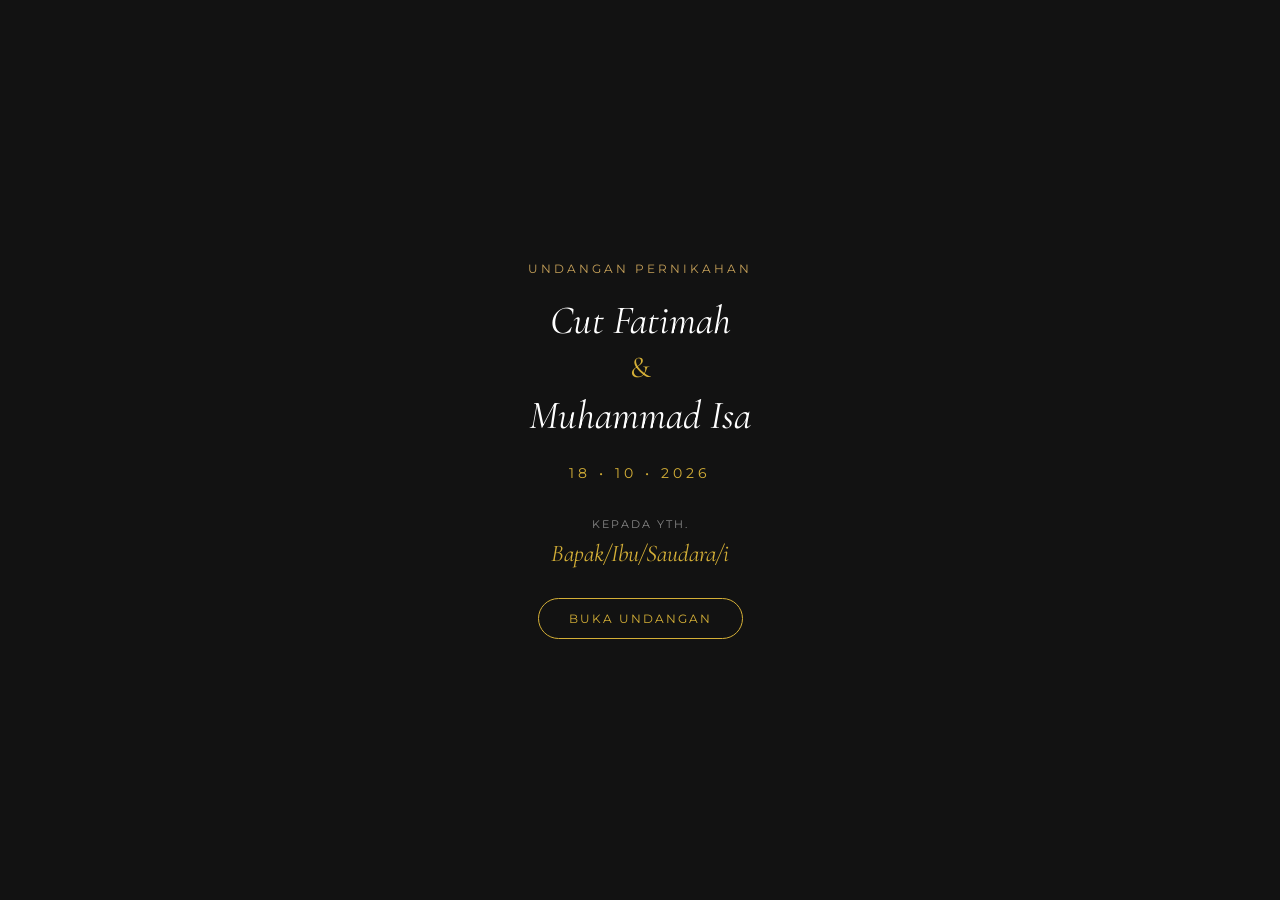
<file: index.html>
<!DOCTYPE html>
<html lang="id">
<head>
    <meta charset="UTF-8">
    <meta name="viewport" content="width=device-width, initial-scale=1.0">
    <title>Undangan Pernikahan Cut Fatimah & Muhammad Isa</title>
    <link href="https://fonts.googleapis.com/css2?family=Cormorant+Garamond:ital,wght@0,400;0,600;1,400&family=Montserrat:wght@300;400&display=swap" rel="stylesheet">
    <style>
        * {
            margin: 0;
            padding: 0;
            box-sizing: border-box;
        }
        body {
            background-color: #121212;
            color: #d4af37;
            font-family: 'Montserrat', sans-serif;
            text-align: center;
            height: 100vh;
            display: flex;
            justify-content: center;
            align-items: center;
            overflow: hidden;
        }
        .container {
            max-width: 400px;
            padding: 20px;
            width: 100%;
        }
        .subtitle {
            font-size: 12px;
            letter-spacing: 3px;
            text-transform: uppercase;
            margin-bottom: 20px;
            color: #c5a059;
        }
        h1 {
            font-family: 'Cormorant Garamond', serif;
            font-size: 40px;
            font-weight: 400;
            font-style: italic;
            color: #ffffff;
            margin-bottom: 5px;
        }
        .amp {
            font-family: 'Cormorant Garamond', serif;
            font-size: 30px;
            color: #d4af37;
            display: block;
            margin: 5px 0;
        }
        .date {
            font-size: 14px;
            letter-spacing: 4px;
            margin: 25px 0 35px 0;
            color: #d4af37;
        }
        .guest-box {
            margin-bottom: 30px;
        }
        .guest-label {
            font-size: 11px;
            letter-spacing: 2px;
            text-transform: uppercase;
            color: #888;
            margin-bottom: 8px;
        }
        .guest-name {
            font-family: 'Cormorant Garamond', serif;
            font-size: 24px;
            font-style: italic;
            color: #d4af37;
        }
        .btn {
            display: inline-block;
            padding: 12px 30px;
            border: 1px solid #d4af37;
            color: #d4af37;
            text-decoration: none;
            border-radius: 30px;
            font-size: 12px;
            letter-spacing: 2px;
            text-transform: uppercase;
            transition: all 0.3s ease;
        }
        .btn:hover {
            background-color: #d4af37;
            color: #121212;
        }
    </style>
</head>
<body>

    <div class="container">
        <div class="subtitle">Undangan Pernikahan</div>
        
        <h1>Cut Fatimah</h1>
        <span class="amp">&</span>
        <h1>Muhammad Isa</h1>
        
        <div class="date">18 &bull; 10 &bull; 2026</div>
        
        <div class="guest-box">
            <div class="guest-label">Kepada Yth.</div>
            <div class="guest-name">Bapak/Ibu/Saudara/i</div>
        </div>

        <a href="home.html" class="btn">Buka Undangan</a>
    </div>

</body>
</html>
</file>
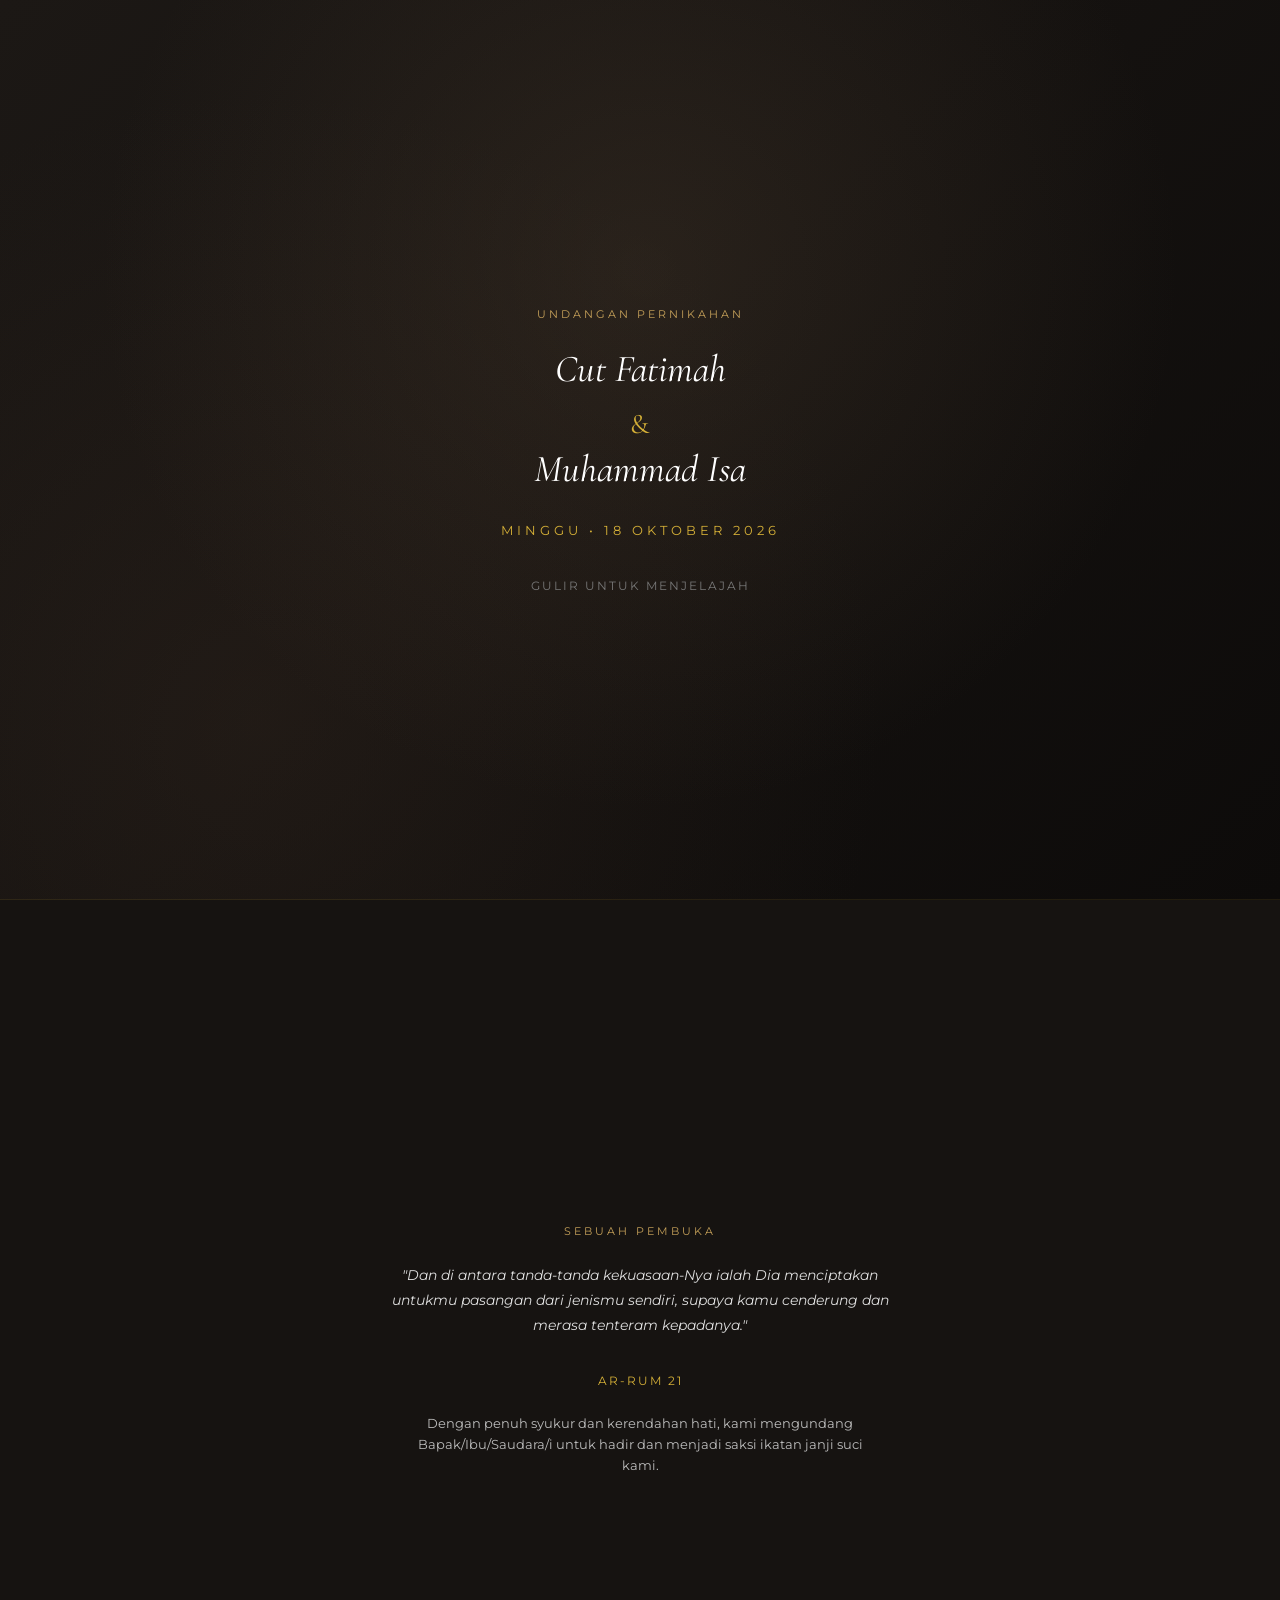
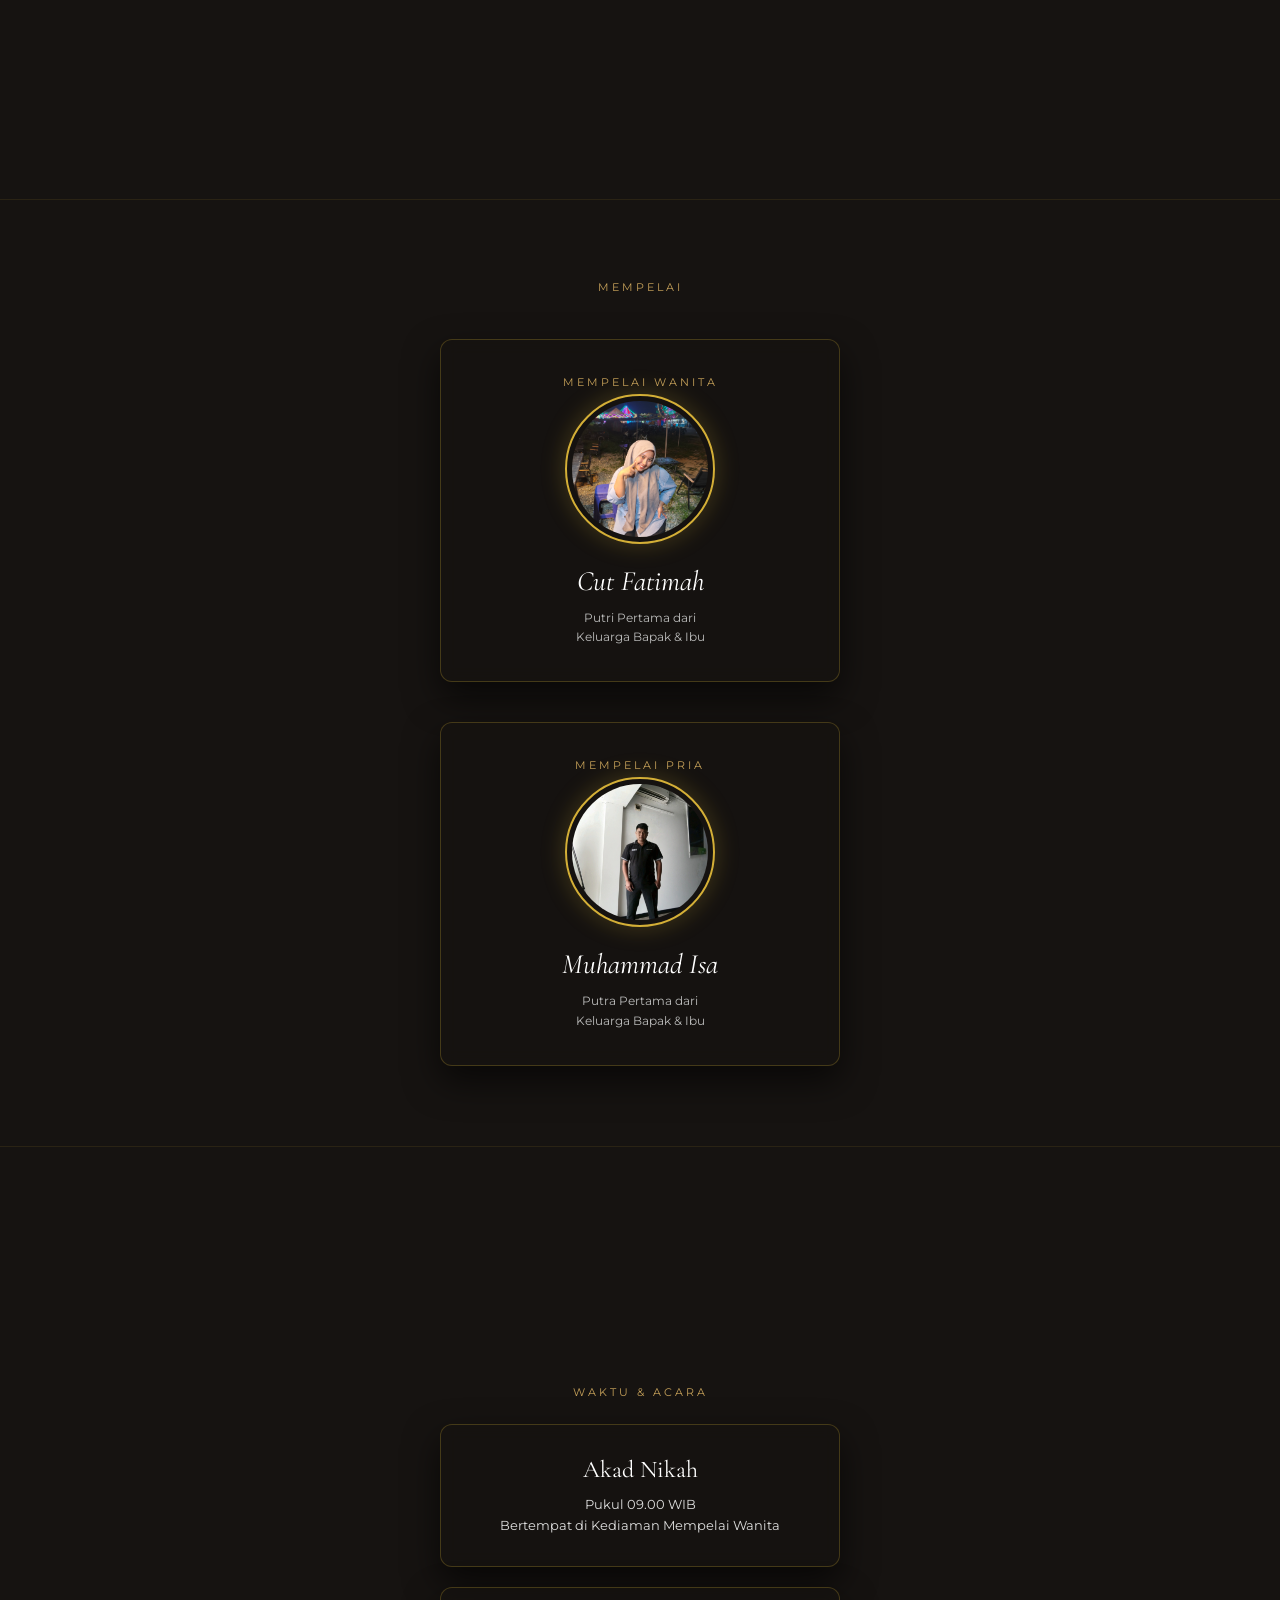
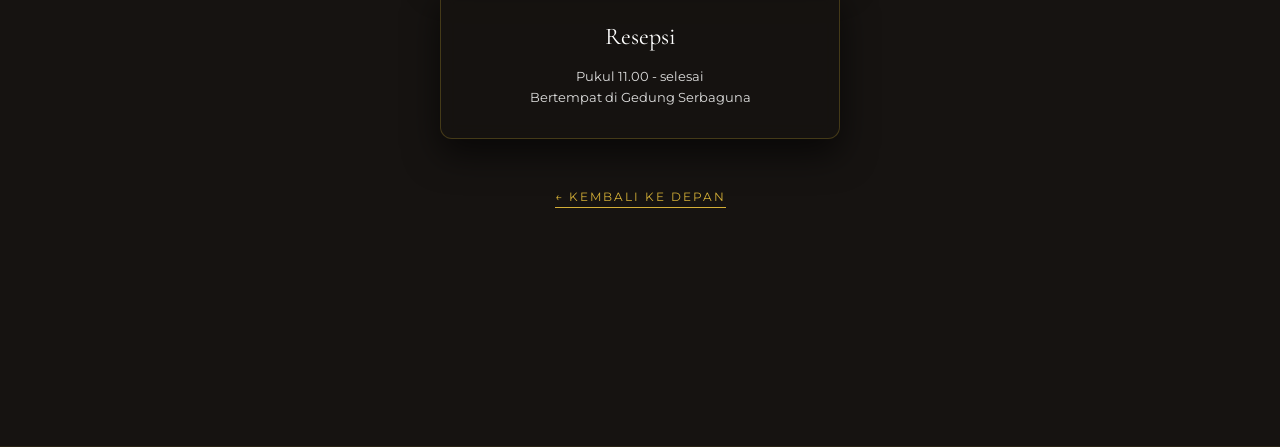
<file: home.html>
<!DOCTYPE html>
<html lang="id">
<head>
    <meta charset="UTF-8">
    <meta name="viewport" content="width=device-width, initial-scale=1.0">
    <title>Pernikahan Cut Fatimah & Muhammad Isa</title>
    <link href="https://fonts.googleapis.com/css2?family=Cormorant+Garamond:ital,wght@0,400;0,600;1,400&family=Montserrat:wght@300;400;500&display=swap" rel="stylesheet">
    <link rel="stylesheet" href="style.css">
</head>
<body>

    <!-- Musik Latar (Audio Element dengan autoplay & loop) -->
    <audio id="bg-music" autoplay loop>
        <source src="backsound.mp3" type="audio/mpeg">
        Browser Anda tidak mendukung elemen audio.
    </audio>

    <!-- Cover Section -->
    <section class="section">
        <div class="subtitle">Undangan Pernikahan</div>
        <h1>Cut Fatimah</h1>
        <span class="amp">&</span>
        <h1>Muhammad Isa</h1>
        <div class="date">MINGGU &bull; 18 OKTOBER 2026</div>
        <p style="font-size: 12px; color: #777; margin-top: 40px; letter-spacing: 2px;">GULIR UNTUK MENJELAJAH</p>
    </section>

    <!-- Pembuka / Ayat -->
    <section class="section">
        <div class="subtitle">Sebuah Pembuka</div>
        <div class="quote">
            "Dan di antara tanda-tanda kekuasaan-Nya ialah Dia menciptakan untukmu pasangan dari jenismu sendiri, supaya kamu cenderung dan merasa tenteram kepadanya."
        </div>
        <div class="quote-source">AR-RUM 21</div>
        <div class="welcome-text">
            Dengan penuh syukur dan kerendahan hati, kami mengundang Bapak/Ibu/Saudara/i untuk hadir dan menjadi saksi ikatan janji suci kami.
        </div>
    </section>

    <!-- Mempelai Wanita & Pria -->
    <section class="section" style="padding: 80px 20px;">
        <div class="subtitle">Mempelai</div>
        <div class="couple-container">
            
            <div class="couple-card">
                <div class="subtitle" style="margin-bottom: 5px;">Mempelai Wanita</div>
                <div class="photo-frame">
                    <img src="fatimah.jpg" alt="Cut Fatimah" class="couple-photo">
                </div>
                <div class="couple-name">Cut Fatimah</div>
                <div class="parents">Putri Pertama dari<br>Keluarga Bapak & Ibu</div>
            </div>

            <div class="couple-card">
                <div class="subtitle" style="margin-bottom: 5px;">Mempelai Pria</div>
                <div class="photo-frame">
                    <img src="isa.jpg" alt="Muhammad Isa" class="couple-photo">
                </div>
                <div class="couple-name">Muhammad Isa</div>
                <div class="parents">Putra Pertama dari<br>Keluarga Bapak & Ibu</div>
            </div>

        </div>
    </section>

    <!-- Waktu & Tempat -->
    <section class="section">
        <div class="subtitle">Waktu & Acara</div>
        
        <div class="event-box">
            <div class="event-title">Akad Nikah</div>
            <div class="event-details">
                Pukul 09.00 WIB<br>
                Bertempat di Kediaman Mempelai Wanita
            </div>
        </div>

        <div class="event-box">
            <div class="event-details">
                <div class="event-title" style="margin-bottom: 10px;">Resepsi</div>
                Pukul 11.00 - selesai<br>
                Bertempat di Gedung Serbaguna
            </div>
        </div>

        <a href="index.html" class="back-home">&larr; Kembali ke Depan</a>
    </section>

    <!-- Script tambahan untuk memastikan musik langsung berputar saat halaman dibuka -->
    <script>
        document.addEventListener("DOMContentLoaded", function() {
            const music = document.getElementById('bg-music');
            music.play().catch(error => {
                console.log("Autoplay diblokir oleh beberapa kebijakan browser, musik akan menyala saat ada interaksi pertama.");
                // Jika browser memblokir autoplay murni, musik akan otomatis berputar begitu layar disentuh/diklik pertama kali
                document.body.addEventListener('click', function() {
                    music.play();
                }, { once: true });
            });
        });
    </script>

</body>
</html>
</file>
<file: style.css>
/* style.css - Desain Undangan Elegan dengan Background Mewah Bertekstur Cahaya */

* {
    margin: 0;
    padding: 0;
    box-sizing: border-box;
}

body {
    /* Background menyesuaikan persis seperti referensi: hitam kecoklatan gelap mewah dengan pendaran cahaya hangat */
    background-color: #161311;
    background-image: 
        radial-gradient(circle at 50% 30%, rgba(100, 80, 60, 0.25) 0%, transparent 60%),
        radial-gradient(circle at 20% 80%, rgba(60, 45, 35, 0.3) 0%, transparent 50%),
        linear-gradient(135deg, #1c1815 0%, #0d0b0a 100%);
    background-attachment: fixed;
    color: #d4af37;
    font-family: 'Montserrat', sans-serif;
    text-align: center;
    overflow-x: hidden;
}

.section {
    min-height: 100vh;
    padding: 60px 20px;
    display: flex;
    flex-direction: column;
    justify-content: center;
    align-items: center;
    border-bottom: 1px solid rgba(212, 175, 55, 0.1);
    position: relative;
}

.subtitle {
    font-size: 11px;
    letter-spacing: 3px;
    text-transform: uppercase;
    margin-bottom: 25px;
    color: #c5a059;
}

h1, h2 {
    font-family: 'Cormorant Garamond', serif;
    font-weight: 400;
    color: #ffffff;
}

h1 {
    font-size: 38px;
    font-style: italic;
    margin-bottom: 10px;
}

.amp {
    font-family: 'Cormorant Garamond', serif;
    font-size: 28px;
    color: #d4af37;
    margin: 5px 0;
    display: block;
}

.date {
    font-size: 13px;
    letter-spacing: 4px;
    margin-top: 20px;
    color: #d4af37;
}

/* Quotes */
.quote {
    max-width: 550px;
    font-size: 14px;
    line-height: 1.8;
    color: #dedede;
    font-style: italic;
    margin-bottom: 20px;
    padding: 0 15px;
}

.quote-source {
    font-size: 12px;
    letter-spacing: 2px;
    color: #d4af37;
    margin-top: 15px;
    text-transform: uppercase;
}

.welcome-text {
    max-width: 480px;
    font-size: 13px;
    line-height: 1.6;
    color: #bcbcbc;
    margin-top: 25px;
    padding: 0 15px;
}

/* Couple Section & Photo Frame */
.couple-container {
    display: flex;
    flex-direction: column;
    gap: 40px;
    width: 100%;
    max-width: 400px;
    margin-top: 20px;
}

.couple-card {
    background: rgba(22, 19, 17, 0.7);
    backdrop-filter: blur(8px);
    border: 1px solid rgba(212, 175, 55, 0.25);
    border-radius: 12px;
    padding: 35px 20px;
    box-shadow: 0 15px 35px rgba(0, 0, 0, 0.6);
}

.photo-frame {
    width: 150px;
    height: 150px;
    margin: 0 auto 20px auto;
    border-radius: 50%;
    border: 2px solid #d4af37;
    padding: 5px;
    overflow: hidden;
    display: flex;
    justify-content: center;
    align-items: center;
    box-shadow: 0 0 25px rgba(212, 175, 55, 0.25);
}

.couple-photo {
    width: 100%;
    height: 100%;
    object-fit: cover;
    border-radius: 50%;
}

.couple-name {
    font-family: 'Cormorant Garamond', serif;
    font-size: 28px;
    font-style: italic;
    color: #ffffff;
    margin-top: 15px;
}

.parents {
    font-size: 12px;
    color: #bcbcbc;
    margin-top: 10px;
    line-height: 1.6;
}

/* Event Info */
.event-box {
    background: rgba(22, 19, 17, 0.7);
    backdrop-filter: blur(8px);
    border: 1px solid rgba(212, 175, 55, 0.25);
    border-radius: 12px;
    padding: 30px 20px;
    max-width: 400px;
    width: 100%;
    margin-bottom: 20px;
    box-shadow: 0 15px 35px rgba(0, 0, 0, 0.6);
}

.event-title {
    font-family: 'Cormorant Garamond', serif;
    font-size: 24px;
    color: #ffffff;
    margin-bottom: 10px;
}

.event-details {
    font-size: 13px;
    color: #dedede;
    line-height: 1.6;
}

.back-home {
    margin-top: 30px;
    display: inline-block;
    color: #d4af37;
    text-decoration: none;
    font-size: 12px;
    letter-spacing: 2px;
    text-transform: uppercase;
    border-bottom: 1px solid #d4af37;
    padding-bottom: 3px;
    transition: opacity 0.3s;
}

.back-home:hover {
    opacity: 0.7;
}
</file>
